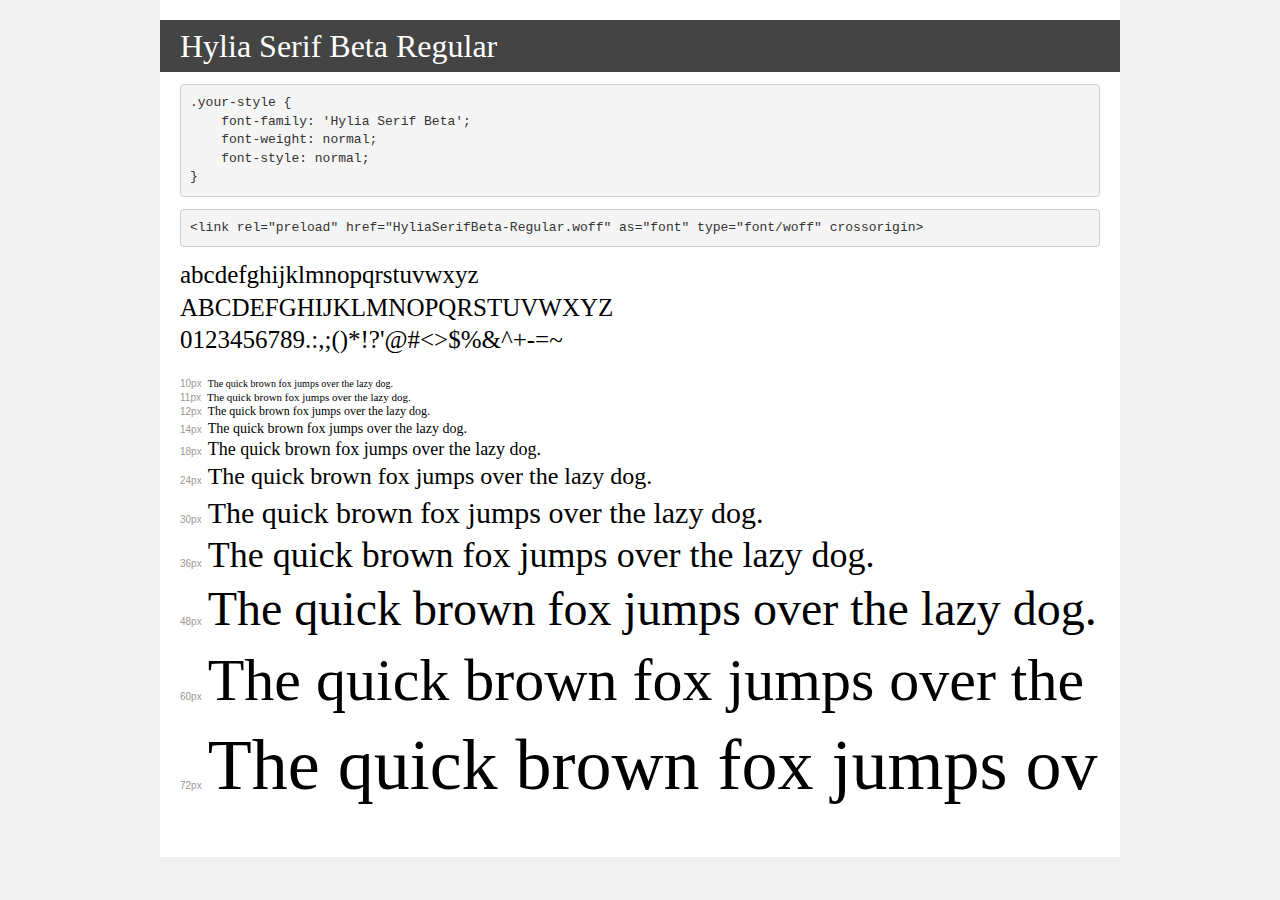
<file: font/HyliaSerif/demo.html>
<!DOCTYPE html>
<html lang="en">
<head>
    <meta charset="utf-8">
    <meta http-equiv="X-UA-Compatible" content="IE=edge">
    <meta name="viewport" content="width=device-width, initial-scale=1">
    <meta name="robots" content="noindex, noarchive">
    <meta name="format-detection" content="telephone=no">
    <title>Transfonter demo</title>
    <link href="stylesheet.css" rel="stylesheet">
    <style>
        /*
        http://meyerweb.com/eric/tools/css/reset/
        v2.0 | 20110126
        License: none (public domain)
        */
        html, body, div, span, applet, object, iframe,
        h1, h2, h3, h4, h5, h6, p, blockquote, pre,
        a, abbr, acronym, address, big, cite, code,
        del, dfn, em, img, ins, kbd, q, s, samp,
        small, strike, strong, sub, sup, tt, var,
        b, u, i, center,
        dl, dt, dd, ol, ul, li,
        fieldset, form, label, legend,
        table, caption, tbody, tfoot, thead, tr, th, td,
        article, aside, canvas, details, embed,
        figure, figcaption, footer, header, hgroup,
        menu, nav, output, ruby, section, summary,
        time, mark, audio, video {
            margin: 0;
            padding: 0;
            border: 0;
            font-size: 100%;
            font: inherit;
            vertical-align: baseline;
        }
        /* HTML5 display-role reset for older browsers */
        article, aside, details, figcaption, figure,
        footer, header, hgroup, menu, nav, section {
            display: block;
        }
        body {
            line-height: 1;
        }
        ol, ul {
            list-style: none;
        }
        blockquote, q {
            quotes: none;
        }
        blockquote:before, blockquote:after,
        q:before, q:after {
            content: '';
            content: none;
        }
        table {
            border-collapse: collapse;
            border-spacing: 0;
        }
        /* demo styles */
        body {
            background: #f0f0f0;
            color: #000;
        }
        .page {
            background: #fff;
            width: 920px;
            margin: 0 auto;
            padding: 20px 20px 0 20px;
            overflow: hidden;
        }
        .font-container {
            overflow-x: auto;
            overflow-y: hidden;
            margin-bottom: 40px;
            line-height: 1.3;
            white-space: nowrap;
            padding-bottom: 5px;
        }
        h1 {
            position: relative;
            background: #444;
            font-size: 32px;
            color: #fff;
            padding: 10px 20px;
            margin: 0 -20px 12px -20px;
        }
        .letters {
            font-size: 25px;
            margin-bottom: 20px;
        }
        .s10:before {
            content: '10px';
        }
        .s11:before {
            content: '11px';
        }
        .s12:before {
            content: '12px';
        }
        .s14:before {
            content: '14px';
        }
        .s18:before {
            content: '18px';
        }
        .s24:before {
            content: '24px';
        }
        .s30:before {
            content: '30px';
        }
        .s36:before {
            content: '36px';
        }
        .s48:before {
            content: '48px';
        }
        .s60:before {
            content: '60px';
        }
        .s72:before {
            content: '72px';
        }
        .s10:before, .s11:before, .s12:before, .s14:before,
        .s18:before, .s24:before, .s30:before, .s36:before,
        .s48:before, .s60:before, .s72:before {
            font-family: Arial, sans-serif;
            font-size: 10px;
            font-weight: normal;
            font-style: normal;
            color: #999;
            padding-right: 6px;
        }
        pre {
            display: block;
            padding: 9px;
            margin: 0 0 12px;
            font-family: Monaco, Menlo, Consolas, "Courier New", monospace;
            font-size: 13px;
            line-height: 1.428571429;
            color: #333;
            font-weight: normal;
            font-style: normal;
            background-color: #f5f5f5;
            border: 1px solid #ccc;
            overflow-x: auto;
            border-radius: 4px;
        }
        /* responsive */
        @media (max-width: 959px) {
            .page {
                width: auto;
                margin: 0;
            }
        }
    </style>
</head>
<body>
<div class="page">
    <div class="demo">
        <h1 style="font-family: 'Hylia Serif Beta'; font-weight: normal; font-style: normal;">Hylia Serif Beta Regular</h1>
        <pre title="Usage">.your-style {
    font-family: 'Hylia Serif Beta';
    font-weight: normal;
    font-style: normal;
}</pre>
        <pre title="Preload (optional)">
&lt;link rel=&quot;preload&quot; href=&quot;HyliaSerifBeta-Regular.woff&quot; as=&quot;font&quot; type=&quot;font/woff&quot; crossorigin&gt;</pre>
        <div class="font-container" style="font-family: 'Hylia Serif Beta'; font-weight: normal; font-style: normal;">
            <p class="letters">
                abcdefghijklmnopqrstuvwxyz<br>
ABCDEFGHIJKLMNOPQRSTUVWXYZ<br>
                0123456789.:,;()*!?'@#&lt;&gt;$%&^+-=~
            </p>
            <p class="s10" style="font-size: 10px;">The quick brown fox jumps over the lazy dog.</p>
            <p class="s11" style="font-size: 11px;">The quick brown fox jumps over the lazy dog.</p>
            <p class="s12" style="font-size: 12px;">The quick brown fox jumps over the lazy dog.</p>
            <p class="s14" style="font-size: 14px;">The quick brown fox jumps over the lazy dog.</p>
            <p class="s18" style="font-size: 18px;">The quick brown fox jumps over the lazy dog.</p>
            <p class="s24" style="font-size: 24px;">The quick brown fox jumps over the lazy dog.</p>
            <p class="s30" style="font-size: 30px;">The quick brown fox jumps over the lazy dog.</p>
            <p class="s36" style="font-size: 36px;">The quick brown fox jumps over the lazy dog.</p>
            <p class="s48" style="font-size: 48px;">The quick brown fox jumps over the lazy dog.</p>
            <p class="s60" style="font-size: 60px;">The quick brown fox jumps over the lazy dog.</p>
            <p class="s72" style="font-size: 72px;">The quick brown fox jumps over the lazy dog.</p>
        </div>
    </div>

</div>
</body>
</html>
</file>
<file: font/HyliaSerif/stylesheet.css>

</file>
